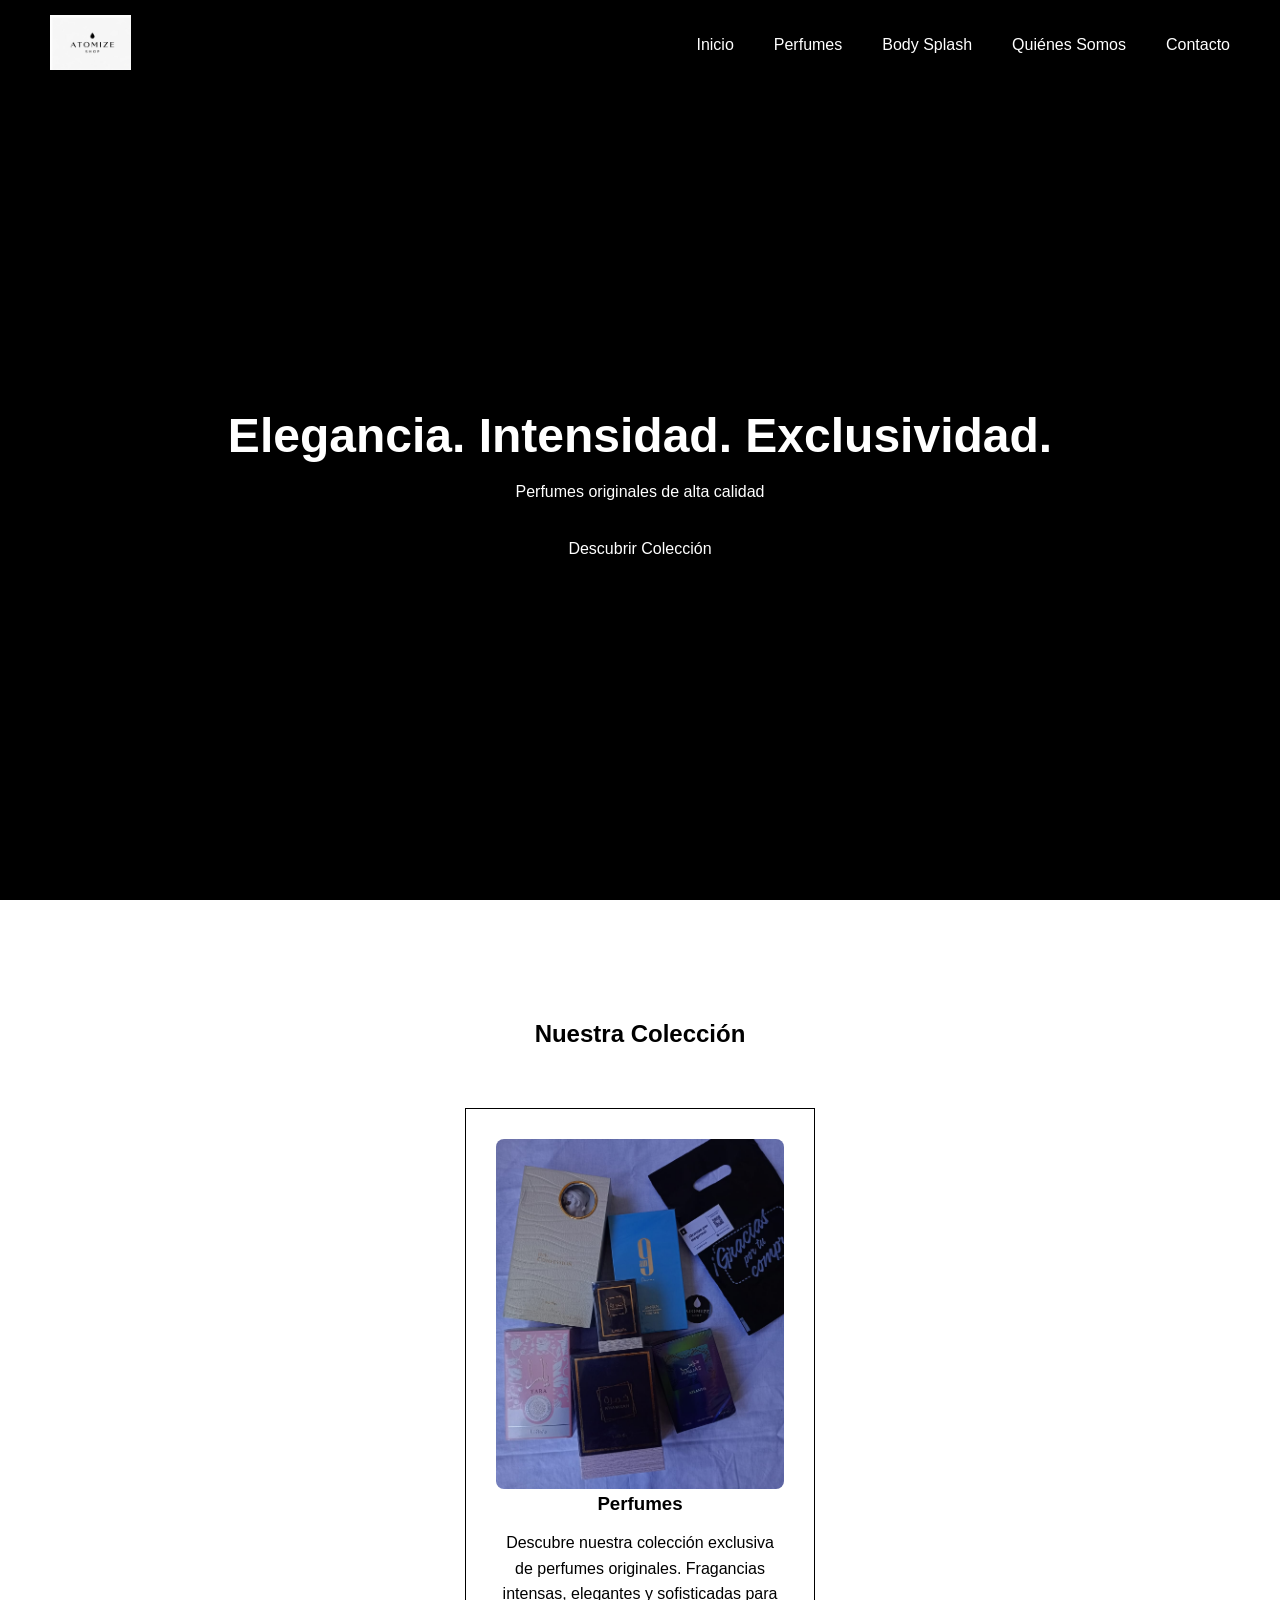
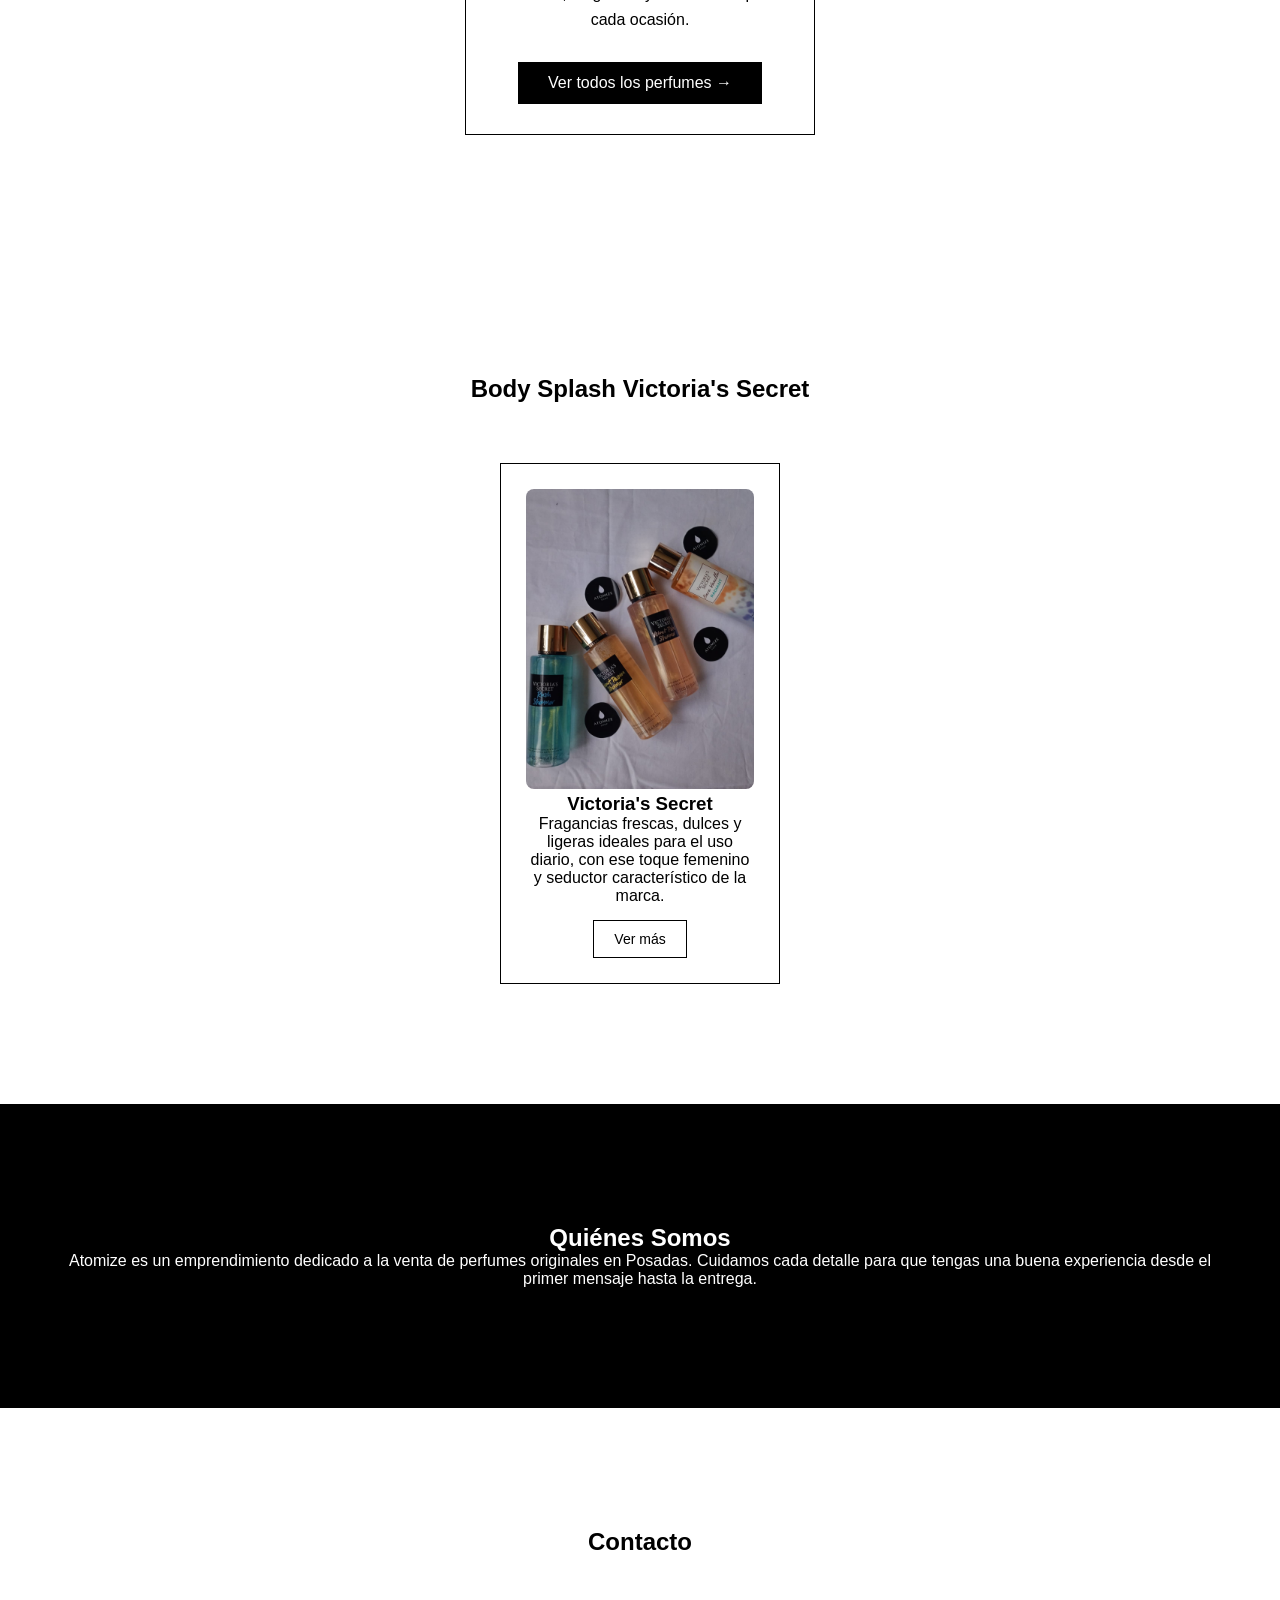
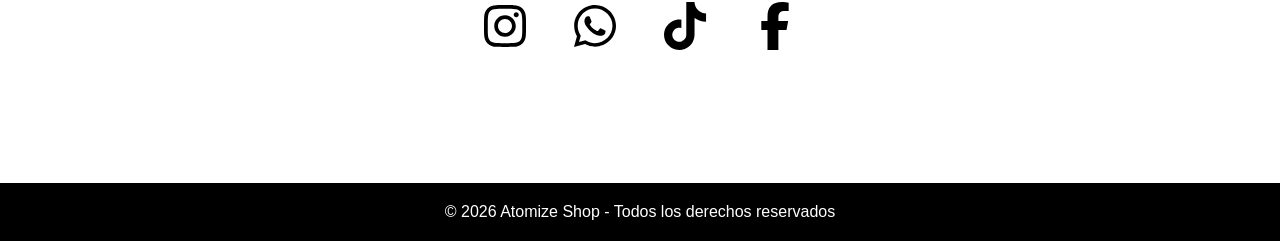
<file: index.html>
<!DOCTYPE html>
<html lang="es">
<head>
    <meta charset="UTF-8">
    <title>Atomize Shop</title>
    <link rel="stylesheet" href="estilos/estilos.css">
    <link rel="icon" type="image/jpeg" href="imagenes/logo.jpeg">
    <meta name="viewport" content="width=device-width, initial-scale=1.0">
</head>
<body>

<header>
    <div class="logo">
        <a href="#inicio">
            <img src="imagenes/logo.jpeg" alt="Atomize Shop Logo">
        </a>
    </div>

    <div class="hamburguesa" id="hamburguesa">
        <span></span>
        <span></span>
        <span></span>
    </div>

    <nav id="menu">
        <ul>
            <li><a href="#inicio">Inicio</a></li>
            <li><a href="#perfumes">Perfumes</a></li>
            <li><a href="#bodysplash">Body Splash</a></li>
            <li><a href="#nosotros">Quiénes Somos</a></li>
            <li><a href="#contacto">Contacto</a></li>
        </ul>
    </nav>
</header>

<section id="inicio" class="hero">
    <h1>Elegancia. Intensidad. Exclusividad.</h1>
    <p>Perfumes originales de alta calidad</p>
    <a href="#perfumes" class="btn">Descubrir Colección</a>
</section>

<section id="perfumes" class="section">
    <h2>Nuestra Colección</h2>

    <div class="cards">

        <!-- Perfumes - Tarjeta única -->
        <div class="card card-destacada">
            <img src="imagenes/portada.jpeg" alt="Colección de Perfumes">
            <h3>Perfumes</h3>
            <p>Descubre nuestra colección exclusiva de perfumes originales. Fragancias intensas, elegantes y sofisticadas para cada ocasión.</p>
            <a href="perfumes/perfumes.html" class="btn-detalle">Ver todos los perfumes →</a>
        </div>

    </div>
</section>

<section id="bodysplash" class="section">
    <h2>Body Splash Victoria's Secret</h2>

    <div class="cards">

        <div class="card">
            <img src="imagenes/body.jpg" alt="Body Splash Victoria's Secret">
            <h3>Victoria's Secret</h3>
            <p>
                Fragancias frescas, dulces y ligeras ideales para el uso diario,
                con ese toque femenino y seductor característico de la marca.
            </p>
            <a href="bodys/bodysplash.html" class="btn-detalle">Ver más</a>
        </div>

    </div>
</section>

<section id="nosotros" class="section dark">
    <h2>Quiénes Somos</h2>
    <p>
        Atomize es un emprendimiento dedicado a la venta de perfumes originales en Posadas.
        Cuidamos cada detalle para que tengas una buena experiencia desde el primer mensaje hasta la entrega.
    </p>
</section>

<section id="contacto" class="section">
    <h2>Contacto</h2>

    <div class="redes">
        <a href="https://www.instagram.com/atomize_shop?igsh=cjBrMHEzcHZtOWpv" target="_blank">
            <img src="imagenes/instagram.svg" alt="Instagram Atomize Shop" class="icono-red">
        </a>

        <a href="https://wa.me/3764587365" target="_blank">
            <img src="imagenes/whatsapp.svg" alt="WhatsApp Atomize Shop" class="icono-red">
        </a>

        <a href="https://www.tiktok.com/@atomize.shop?_r=1&_t=ZS-95hDHVQKWVo" target="_blank">
            <img src="imagenes/tiktok.svg" alt="Tiktok de Atomize Shop" class="icono-red">
        </a>

        <a href="https://www.facebook.com/share/1CeS39CvfM/" target="_blank">
            <img src="imagenes/facebook.svg" alt="Facebook Atomize Shop" class="icono-red">
        </a>
    </div>
</section>

<footer>
    <p>© 2026 Atomize Shop - Todos los derechos reservados</p>
</footer>

<script>
const hamburguesa = document.getElementById("hamburguesa");
const menu = document.getElementById("menu");

hamburguesa.addEventListener("click", () => {
    menu.classList.toggle("activo");
});
</script>

</body>
</html>
</file>
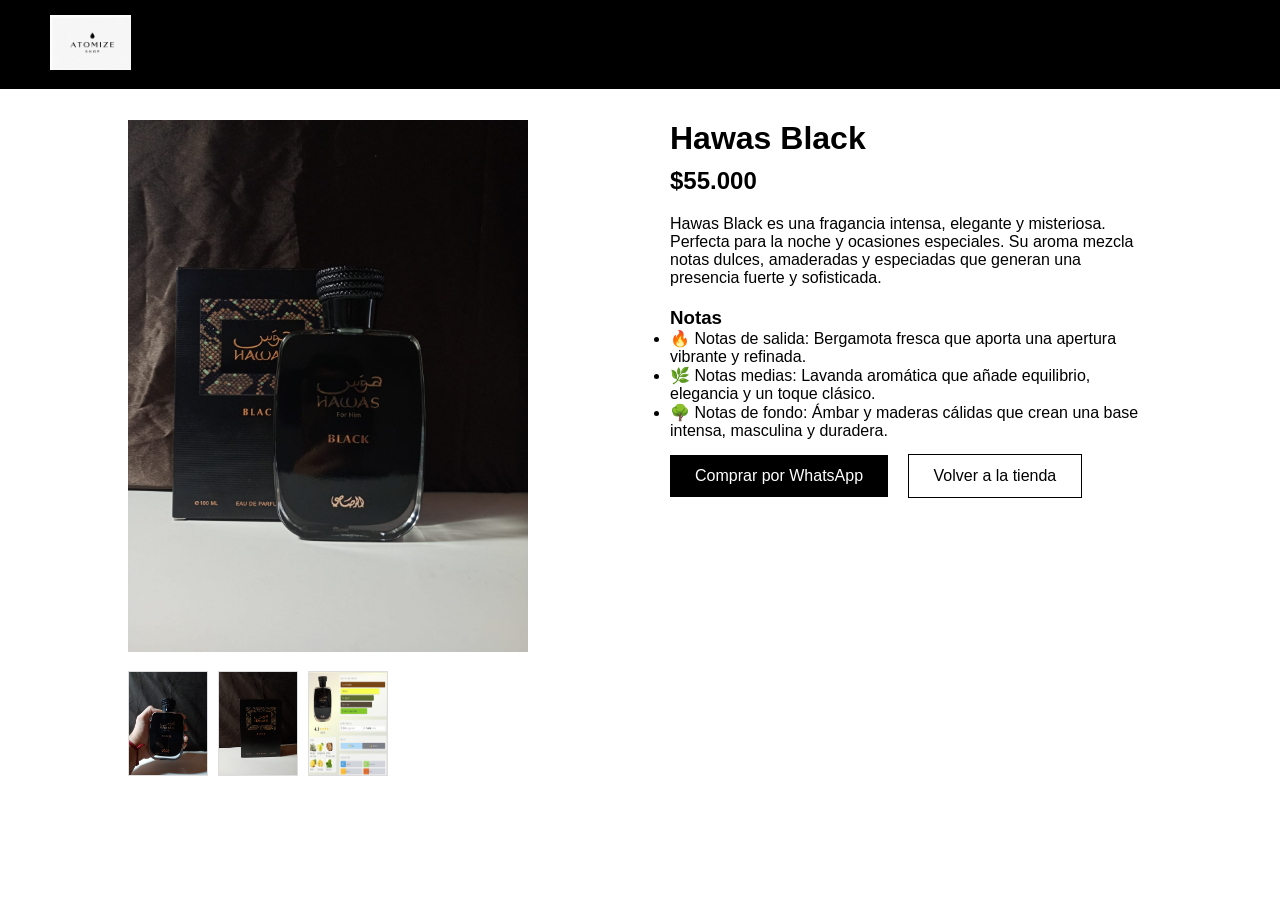
<file: hawas-black.html>
<!DOCTYPE html>
<html lang="es">
<head>
<meta charset="UTF-8">
<title>Hawas Black - Atomize Shop</title>
<link rel="stylesheet" href="estilos/estilos.css">
<link rel="icon" type="image/jpeg" href="imagenes/logo.jpeg">
<meta name="viewport" content="width=device-width, initial-scale=1.0">
</head>

<body>

<header>
    <div class="logo">
        <img src="imagenes/logo.jpeg" alt="Atomize Shop">
    </div>
</header>

<section class="detalle-perfume">

<div class="detalle-container">

<!-- GALERIA -->
<div class="galeria">

<img src="imagenes/perfume1.jpeg" class="foto-principal" id="fotoPrincipal">

<div class="miniaturas">
<img src="imagenes/perfumemano1.jpeg" onclick="cambiarFoto(this)">
<img src="imagenes/perfumecaja1.jpeg" onclick="cambiarFoto(this)">
<img src="imagenes/cara1.jpeg" onclick="cambiarFoto(this)">
</div>

</div>

<!-- INFO -->
<div class="info-perfume">

<h1>Hawas Black</h1>

<p class="precio">$55.000</p>

<p class="descripcion">
Hawas Black es una fragancia intensa, elegante y misteriosa.
Perfecta para la noche y ocasiones especiales. Su aroma mezcla
notas dulces, amaderadas y especiadas que generan una presencia
fuerte y sofisticada.
</p>

<h3>Notas</h3>

<ul>
<li>🔥 Notas de salida: Bergamota fresca que aporta una apertura vibrante y refinada.</li>
<li>🌿 Notas medias: Lavanda aromática que añade equilibrio, elegancia y un toque clásico.</li>
<li>🌳 Notas de fondo: Ámbar y maderas cálidas que crean una base intensa, masculina y duradera.</li>
</ul>

<a href="https://wa.me/5493764587365" class="btn-comprar" target="_blank">
Comprar por WhatsApp
</a>

<a href="index.html" class="btn-volver">
Volver a la tienda
</a>

</div>

</div>

</section>

<!-- VISOR DE IMAGEN GRANDE -->
<div id="visor" onclick="cerrarVisor()">
<img id="imagenGrande">
</div>

<script>

function cambiarFoto(img){
document.getElementById("fotoPrincipal").src = img.src;
}

const fotoPrincipal = document.getElementById("fotoPrincipal");
const visor = document.getElementById("visor");
const imagenGrande = document.getElementById("imagenGrande");

fotoPrincipal.onclick = function(){
visor.style.display = "flex";
imagenGrande.src = this.src;
}

function cerrarVisor(){
visor.style.display = "none";
}

</script>

</body>
</html>
</file>
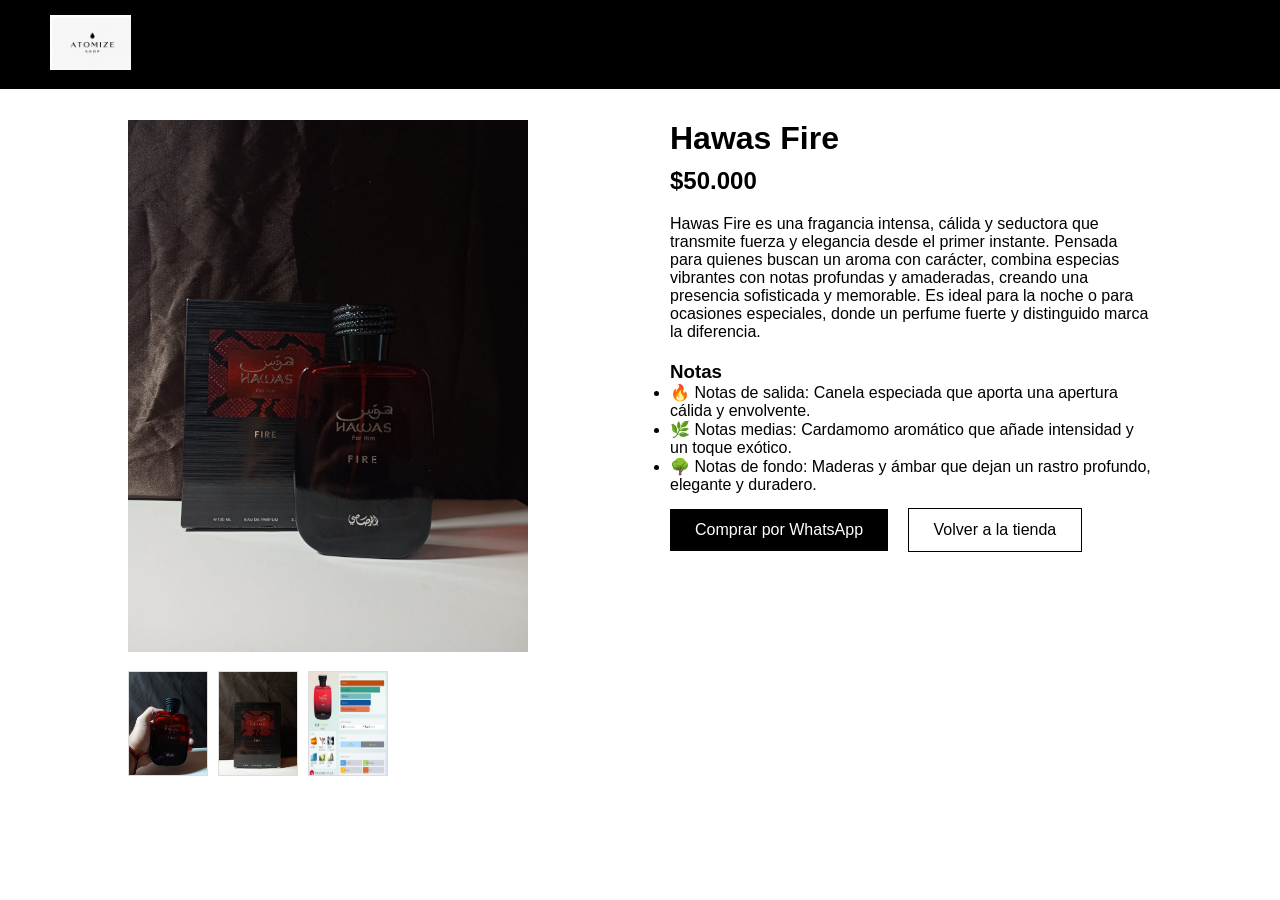
<file: hawas-fire.html>
<!DOCTYPE html>
<html lang="es">
<head>
<meta charset="UTF-8">
<title>Hawas Fire - Atomize Shop</title>
<link rel="stylesheet" href="estilos/estilos.css">
<link rel="icon" type="image/jpeg" href="imagenes/logo.jpeg">
<meta name="viewport" content="width=device-width, initial-scale=1.0">
</head>

<body>

<header>
    <div class="logo">
        <img src="imagenes/logo.jpeg" alt="Atomize Shop">
    </div>
</header>

<section class="detalle-perfume">

<div class="detalle-container">

<!-- GALERIA -->
<div class="galeria">

<img src="imagenes/perfume2.jpeg" class="foto-principal" id="fotoPrincipal">

<div class="miniaturas">
<img src="imagenes/perfumemano2.jpeg" onclick="cambiarFoto(this)">
<img src="imagenes/perfumecaja2.jpeg" onclick="cambiarFoto(this)">
<img src="imagenes/cara2.jpeg" onclick="cambiarFoto(this)">
</div>

</div>

<!-- INFO -->
<div class="info-perfume">

<h1>Hawas Fire</h1>

<p class="precio">$50.000</p>

<p class="descripcion">
Hawas Fire es una fragancia intensa, cálida y seductora que transmite fuerza y elegancia desde el primer instante. Pensada para quienes buscan un aroma con carácter, combina especias vibrantes con notas profundas y amaderadas, creando una presencia sofisticada y memorable. Es ideal para la noche o para ocasiones especiales, donde un perfume fuerte y distinguido marca la diferencia.
</p>

<h3>Notas</h3>

<ul>
<li>🔥 Notas de salida: Canela especiada que aporta una apertura cálida y envolvente.</li>
<li>🌿 Notas medias: Cardamomo aromático que añade intensidad y un toque exótico.</li>
<li>🌳 Notas de fondo: Maderas y ámbar que dejan un rastro profundo, elegante y duradero.</li>
</ul>

<a href="https://wa.me/5493764587365?text=Hola%20quiero%20comprar%20Hawas%20Fire" class="btn-comprar" target="_blank">
Comprar por WhatsApp
</a>

<a href="index.html" class="btn-volver">
Volver a la tienda
</a>

</div>

</div>

</section>

<!-- VISOR DE IMAGEN GRANDE -->
<div id="visor" onclick="cerrarVisor()">
<img id="imagenGrande">
</div>

<script>

function cambiarFoto(img){
document.getElementById("fotoPrincipal").src = img.src;
}

const fotoPrincipal = document.getElementById("fotoPrincipal");
const visor = document.getElementById("visor");
const imagenGrande = document.getElementById("imagenGrande");

fotoPrincipal.onclick = function(){
visor.style.display = "flex";
imagenGrande.src = this.src;
}

function cerrarVisor(){
visor.style.display = "none";
}

</script>

</body>
</html>
</file>
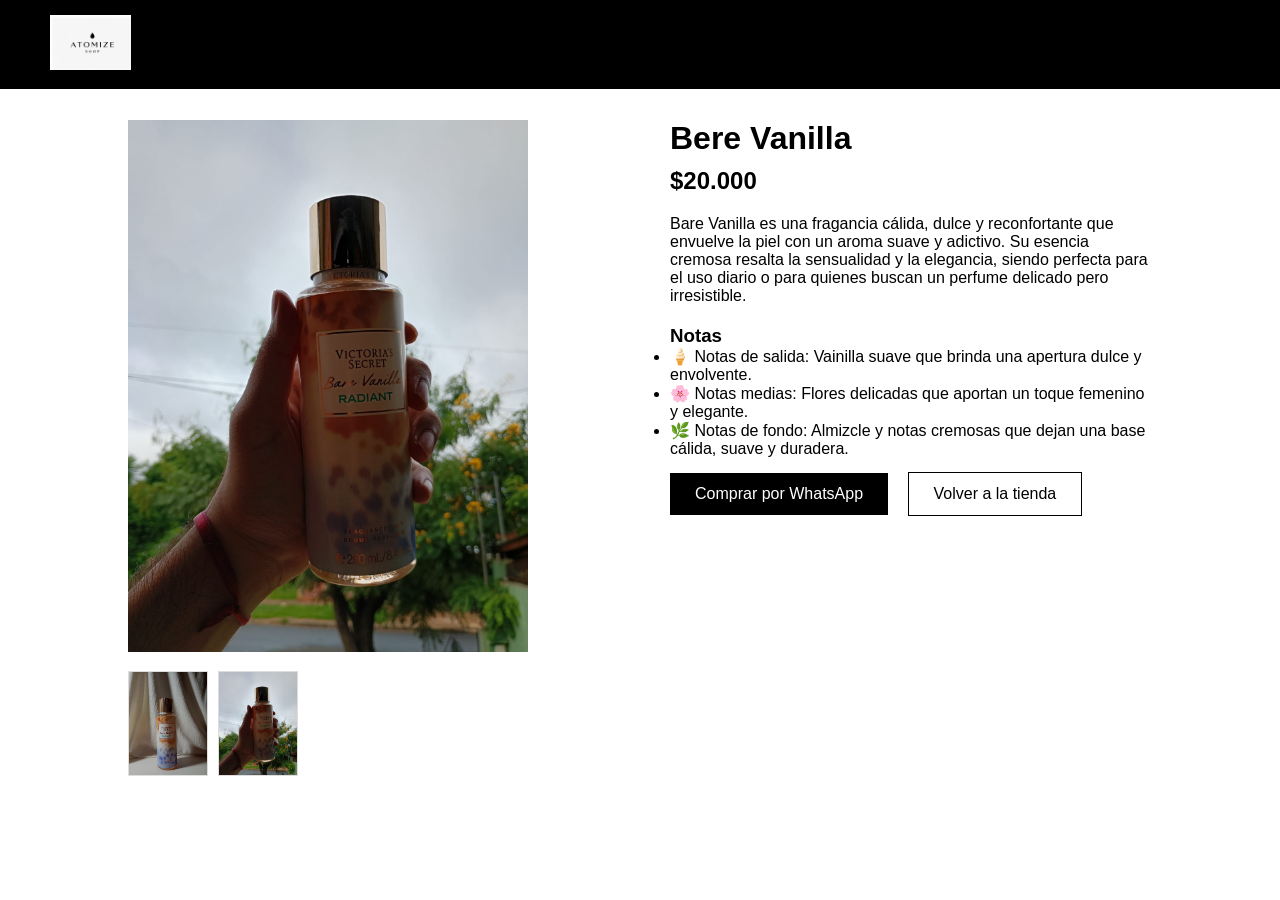
<file: bodys/bare-vanilla.html>
<!DOCTYPE html>
<html lang="es">
<head>
<meta charset="UTF-8">
<title>Velvet Petals Shimmer - Atomize Shop</title>
<link rel="stylesheet" href="../estilos/estilos.css">
<link rel="icon" type="image/jpeg" href="../imagenes/logo.jpeg">
<meta name="viewport" content="width=device-width, initial-scale=1.0">
</head>

<body>

<header>
    <div class="logo">
        <img src="../imagenes/logo.jpeg" alt="Atomize Shop">
    </div>
</header>

<section class="detalle-perfume">

<div class="detalle-container">

<!-- GALERIA -->
<div class="galeria">

<img src="../imagenes/body3.jpg" class="foto-principal" id="fotoPrincipal">

<div class="miniaturas">
<img src="../imagenes/bodyparado3.jpg" onclick="cambiarFoto(this)">
<img src="../imagenes/body3.jpg" onclick="cambiarFoto(this)">
</div>

</div>

<!-- INFO -->
<div class="info-perfume">

<h1>Bere Vanilla</h1>

<p class="precio">$20.000</p>

<p class="descripcion">
Bare Vanilla es una fragancia cálida, dulce y reconfortante que envuelve la piel con un aroma suave y adictivo.
Su esencia cremosa resalta la sensualidad y la elegancia, siendo perfecta para el uso diario
o para quienes buscan un perfume delicado pero irresistible.
</p>

<h3>Notas</h3>

<ul>
<li>🍦 Notas de salida: Vainilla suave que brinda una apertura dulce y envolvente.</li>
<li>🌸 Notas medias: Flores delicadas que aportan un toque femenino y elegante.</li>
<li>🌿 Notas de fondo: Almizcle y notas cremosas que dejan una base cálida, suave y duradera.</li>
</ul>

<a href="https://wa.me/5493764587365?text=Hola%20quiero%20comprar%20Velvet%20Petals%20Shimmer" class="btn-comprar" target="_blank">
Comprar por WhatsApp
</a>

<a href="../index.html" class="btn-volver">
Volver a la tienda
</a>

</div>

</div>

</section>

<!-- VISOR DE IMAGEN GRANDE -->
<div id="visor" onclick="cerrarVisor()">
<img id="imagenGrande">
</div>

<script>

function cambiarFoto(img){
document.getElementById("fotoPrincipal").src = img.src;
}

const fotoPrincipal = document.getElementById("fotoPrincipal");
const visor = document.getElementById("visor");
const imagenGrande = document.getElementById("imagenGrande");

fotoPrincipal.onclick = function(){
visor.style.display = "flex";
imagenGrande.src = this.src;
}

function cerrarVisor(){
visor.style.display = "none";
}

</script>

</body>
</html>
</file>
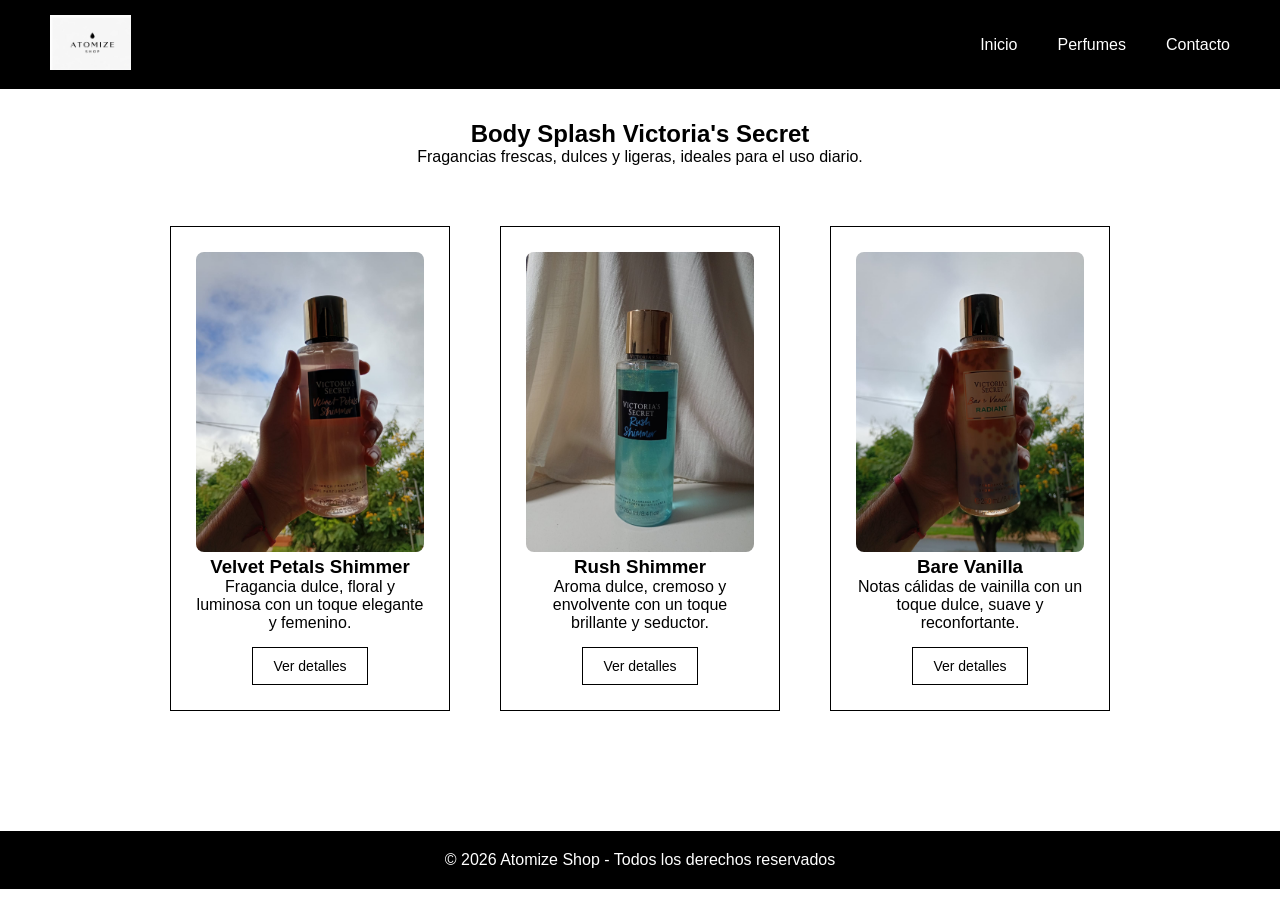
<file: bodys/bodysplash.html>
<!DOCTYPE html>
<html lang="es">
<head>
    <meta charset="UTF-8">
    <title>Body Splash | Atomize Shop</title>
    <link rel="stylesheet" href="../estilos/estilos.css">
    <link rel="icon" type="image/jpeg" href="../imagenes/logo.jpeg">
    <meta name="viewport" content="width=device-width, initial-scale=1.0">
</head>
<body>

<header>
    <div class="logo">
        <a href="../index.html">
            <img src="../imagenes/logo.jpeg" alt="Atomize Shop">
        </a>
    </div>
    <nav>
        <ul>
            <li><a href="../index.html">Inicio</a></li>
            <li><a href="../index.html#perfumes">Perfumes</a></li>
            <li><a href="../index.html#contacto">Contacto</a></li>
        </ul>
    </nav>
</header>

<section class="section">
    <h2>Body Splash Victoria's Secret</h2>
    <p style="text-align:center;">
        Fragancias frescas, dulces y ligeras, ideales para el uso diario.
    </p>

    <div class="cards">

        <!-- Producto 1 -->
        <div class="card">
            <img src="../imagenes/body1.jpg" alt="Velvet Petals Shimmer">
            <h3>Velvet Petals Shimmer</h3>
            <p>Fragancia dulce, floral y luminosa con un toque elegante y femenino.</p>

            <a href="velvet-petals-shimmer.html" class="btn-detalle">
                Ver detalles
            </a>
        </div>

        <!-- Producto 2 -->
        <div class="card">
            <img src="../imagenes/bodyparado2.jpg" alt="Rush Shimmer">
            <h3>Rush Shimmer</h3>
            <p>Aroma dulce, cremoso y envolvente con un toque brillante y seductor.</p>

            <a href="rush-shimmer.html" class="btn-detalle">
                Ver detalles
            </a>
        </div>

        <!-- Producto 3 -->
        <div class="card">
            <img src="../imagenes/body3.jpg" alt="Bare Vanilla">
            <h3>Bare Vanilla</h3>
            <p>Notas cálidas de vainilla con un toque dulce, suave y reconfortante.</p>

            <a href="bare-vanilla.html" class="btn-detalle">
                Ver detalles
            </a>
        </div>

    </div>
</section>

<footer>
    <p>© 2026 Atomize Shop - Todos los derechos reservados</p>
</footer>

</body>
</html>
</file>
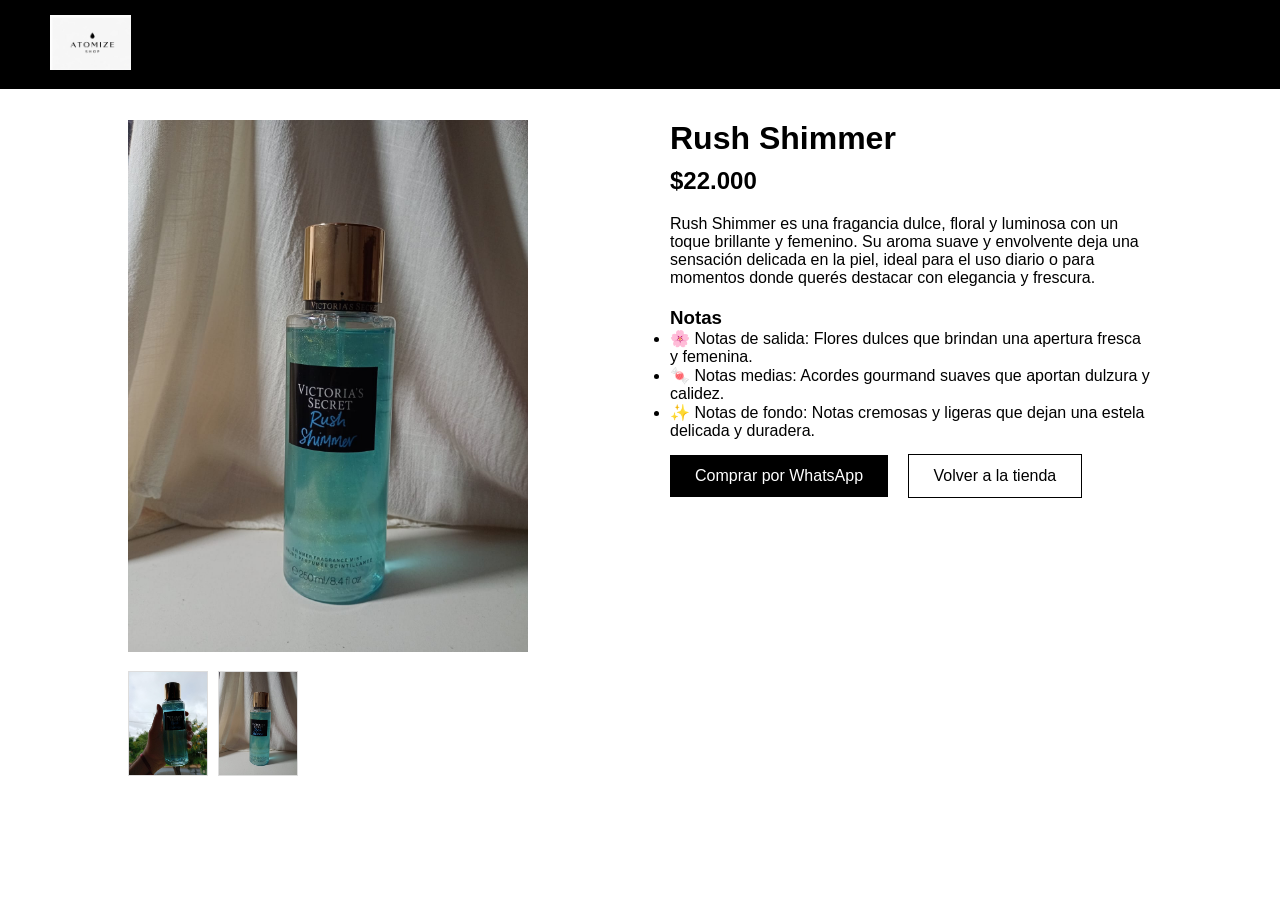
<file: bodys/rush-shimmer.html>
<!DOCTYPE html>
<html lang="es">
<head>
<meta charset="UTF-8">
<title>Velvet Petals Shimmer - Atomize Shop</title>
<link rel="stylesheet" href="../estilos/estilos.css">
<link rel="icon" type="image/jpeg" href="../imagenes/logo.jpeg">
<meta name="viewport" content="width=device-width, initial-scale=1.0">
</head>

<body>

<header>
    <div class="logo">
        <img src="../imagenes/logo.jpeg" alt="Atomize Shop">
    </div>
</header>

<section class="detalle-perfume">

<div class="detalle-container">

<!-- GALERIA -->
<div class="galeria">

<img src="../imagenes/bodyparado2.jpg" class="foto-principal" id="fotoPrincipal">

<div class="miniaturas">
<img src="../imagenes/body2.jpg" onclick="cambiarFoto(this)">
<img src="../imagenes/bodyparado2.jpg" onclick="cambiarFoto(this)">
</div>

</div>

<!-- INFO -->
<div class="info-perfume">

<h1>Rush Shimmer</h1>

<p class="precio">$22.000</p>

<p class="descripcion">
Rush Shimmer es una fragancia dulce, floral y luminosa con un toque brillante y femenino.
Su aroma suave y envolvente deja una sensación delicada en la piel, ideal para el uso diario
o para momentos donde querés destacar con elegancia y frescura.
</p>

<h3>Notas</h3>

<ul>
<li>🌸 Notas de salida: Flores dulces que brindan una apertura fresca y femenina.</li>
<li>🍬 Notas medias: Acordes gourmand suaves que aportan dulzura y calidez.</li>
<li>✨ Notas de fondo: Notas cremosas y ligeras que dejan una estela delicada y duradera.</li>
</ul>

<a href="https://wa.me/5493764587365?text=Hola%20quiero%20comprar%20Velvet%20Petals%20Shimmer" class="btn-comprar" target="_blank">
Comprar por WhatsApp
</a>

<a href="../index.html" class="btn-volver">
Volver a la tienda
</a>

</div>

</div>

</section>

<!-- VISOR DE IMAGEN GRANDE -->
<div id="visor" onclick="cerrarVisor()">
<img id="imagenGrande">
</div>

<script>

function cambiarFoto(img){
document.getElementById("fotoPrincipal").src = img.src;
}

const fotoPrincipal = document.getElementById("fotoPrincipal");
const visor = document.getElementById("visor");
const imagenGrande = document.getElementById("imagenGrande");

fotoPrincipal.onclick = function(){
visor.style.display = "flex";
imagenGrande.src = this.src;
}

function cerrarVisor(){
visor.style.display = "none";
}

</script>

</body>
</html>
</file>
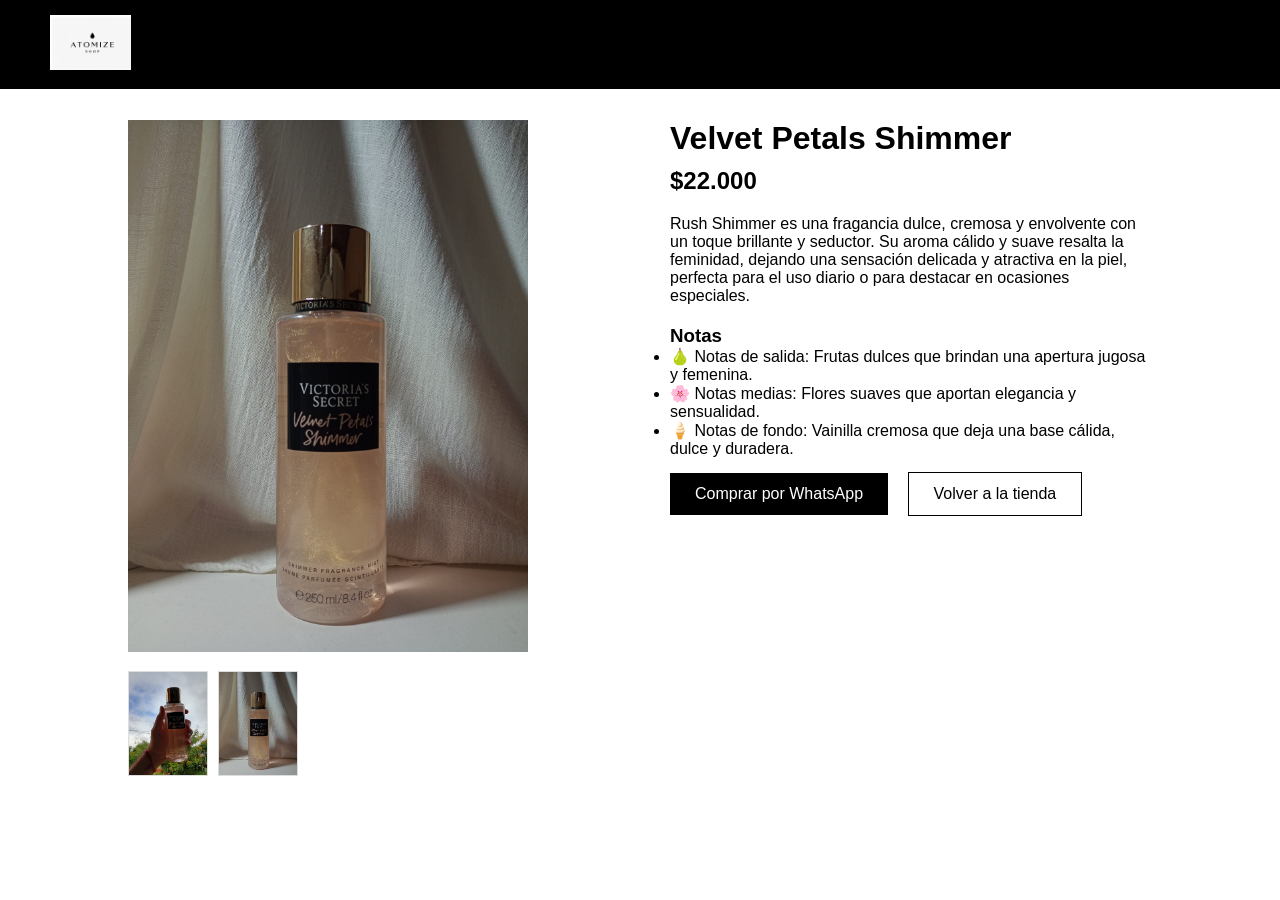
<file: bodys/velvet-petals-shimmer.html>
<!DOCTYPE html>
<html lang="es">
<head>
<meta charset="UTF-8">
<title>Velvet Petals Shimmer - Atomize Shop</title>
<link rel="stylesheet" href="../estilos/estilos.css">
<link rel="icon" type="image/jpeg" href="../imagenes/logo.jpeg">
<meta name="viewport" content="width=device-width, initial-scale=1.0">
</head>

<body>

<header>
    <div class="logo">
        <img src="../imagenes/logo.jpeg" alt="Atomize Shop">
    </div>
</header>

<section class="detalle-perfume">

<div class="detalle-container">

<!-- GALERIA -->
<div class="galeria">

<img src="../imagenes/bodyparado1.jpg" class="foto-principal" id="fotoPrincipal">

<div class="miniaturas">
<img src="../imagenes/body1.jpg" onclick="cambiarFoto(this)">
<img src="../imagenes/bodyparado1.jpg" onclick="cambiarFoto(this)">
</div>

</div>

<!-- INFO -->
<div class="info-perfume">

<h1>Velvet Petals Shimmer</h1>

<p class="precio">$22.000</p>

<p class="descripcion">
Rush Shimmer es una fragancia dulce, cremosa y envolvente con un toque brillante y seductor.
Su aroma cálido y suave resalta la feminidad, dejando una sensación delicada y atractiva en la piel,
perfecta para el uso diario o para destacar en ocasiones especiales.
</p>

<h3>Notas</h3>

<ul>
<li>🍐 Notas de salida: Frutas dulces que brindan una apertura jugosa y femenina.</li>
<li>🌸 Notas medias: Flores suaves que aportan elegancia y sensualidad.</li>
<li>🍦 Notas de fondo: Vainilla cremosa que deja una base cálida, dulce y duradera.</li>
</ul>

<a href="https://wa.me/5493764587365?text=Hola%20quiero%20comprar%20Velvet%20Petals%20Shimmer" class="btn-comprar" target="_blank">
Comprar por WhatsApp
</a>

<a href="../index.html" class="btn-volver">
Volver a la tienda
</a>

</div>

</div>

</section>

<!-- VISOR DE IMAGEN GRANDE -->
<div id="visor" onclick="cerrarVisor()">
<img id="imagenGrande">
</div>

<script>

function cambiarFoto(img){
document.getElementById("fotoPrincipal").src = img.src;
}

const fotoPrincipal = document.getElementById("fotoPrincipal");
const visor = document.getElementById("visor");
const imagenGrande = document.getElementById("imagenGrande");

fotoPrincipal.onclick = function(){
visor.style.display = "flex";
imagenGrande.src = this.src;
}

function cerrarVisor(){
visor.style.display = "none";
}

</script>

</body>
</html>
</file>
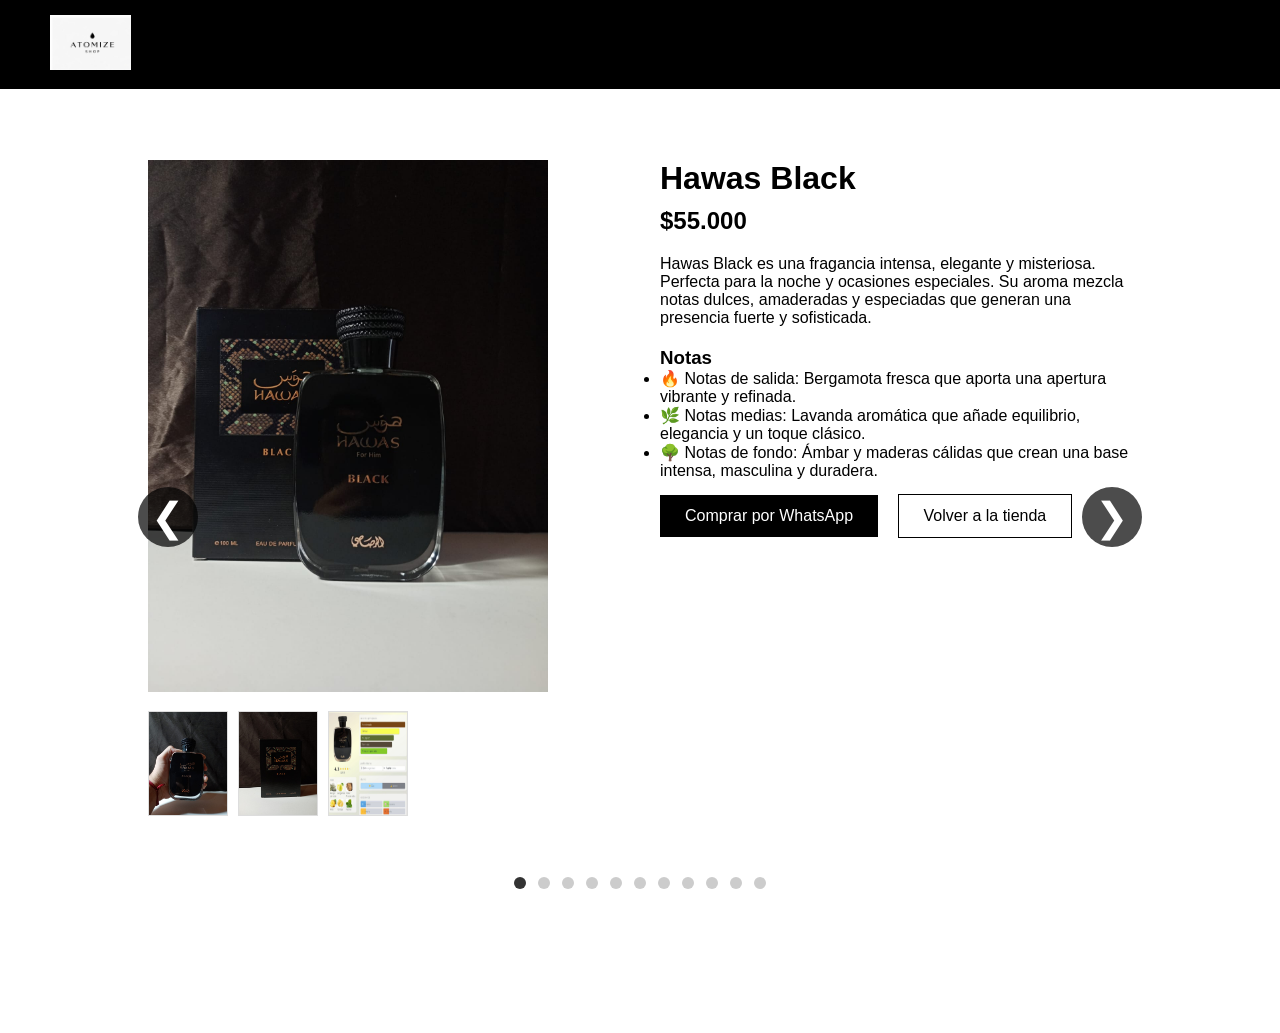
<file: perfumes/perfumes.html>
<!DOCTYPE html>
<html lang="es">
<head>
    <meta charset="UTF-8">
    <title>Atomize Shop - Perfumes</title>
    <link rel="stylesheet" href="../estilos/estilos.css">
    <link rel="icon" type="image/jpeg" href="../imagenes/logo.jpeg">
    <meta name="viewport" content="width=device-width, initial-scale=1.0">
</head>
<body>

<header>
    <div class="logo">
        <a href="../index.html">
            <img src="../imagenes/logo.jpeg" alt="Atomize Shop">
        </a>
    </div>
</header>

<!-- ============================================================ -->
<!-- CARRUSEL DE PERFUMES                                         -->
<!-- ============================================================ -->
<section class="detalle-perfume">
    <div class="carrusel-container">

        <!-- Flecha Izquierda -->
        <button class="btn-carrusel izquierda" onclick="cambiarSlide(-1)">&#10094;</button>

        <!-- Flecha Derecha -->
        <button class="btn-carrusel derecha" onclick="cambiarSlide(1)">&#10095;</button>

        <!-- Wrapper de los slides -->
        <div class="carrusel-wrapper" id="carruselWrapper">

            <!-- SLIDE 1: HAWAS BLACK -->
            <div class="carrusel-slide" id="hawas-black">
                <div class="detalle-container">
                    <div class="galeria">
                        <img src="../imagenes/perfume1.jpeg" class="foto-principal" id="fotoPrincipal1">
                        <div class="miniaturas">
                            <img src="../imagenes/perfumemano1.jpeg" onclick="cambiarFoto('fotoPrincipal1', this)">
                            <img src="../imagenes/perfumecaja1.jpeg" onclick="cambiarFoto('fotoPrincipal1', this)">
                            <img src="../imagenes/cara1.jpeg" onclick="cambiarFoto('fotoPrincipal1', this)">
                        </div>
                    </div>
                    <div class="info-perfume">
                        <h1>Hawas Black</h1>
                        <p class="precio">$55.000</p>
                        <p class="descripcion">
                            Hawas Black es una fragancia intensa, elegante y misteriosa.
                            Perfecta para la noche y ocasiones especiales. Su aroma mezcla
                            notas dulces, amaderadas y especiadas que generan una presencia
                            fuerte y sofisticada.
                        </p>
                        <h3>Notas</h3>
                        <ul>
                            <li>🔥 Notas de salida: Bergamota fresca que aporta una apertura vibrante y refinada.</li>
                            <li>🌿 Notas medias: Lavanda aromática que añade equilibrio, elegancia y un toque clásico.</li>
                            <li>🌳 Notas de fondo: Ámbar y maderas cálidas que crean una base intensa, masculina y duradera.</li>
                        </ul>
                        <a href="https://wa.me/5493764587365?text=Hola,%20estoy%20interesado%20en%20el%20perfume%20hawas-black%20de%20Atomize%20Shop.%20¿Está%20disponible?" class="btn-comprar" target="_blank">Comprar por WhatsApp</a>
                        <a href="../index.html" class="btn-volver">Volver a la tienda</a>
                    </div>
                </div>
            </div>

            <!-- SLIDE 2: HAWAS FIRE -->
            <div class="carrusel-slide" id="hawas-fire">
                <div class="detalle-container">
                    <div class="galeria">
                        <img src="../imagenes/perfume2.jpeg" class="foto-principal" id="fotoPrincipal2">
                        <div class="miniaturas">
                            <img src="../imagenes/perfumemano2.jpeg" onclick="cambiarFoto('fotoPrincipal2', this)">
                            <img src="../imagenes/perfumecaja2.jpeg" onclick="cambiarFoto('fotoPrincipal2', this)">
                            <img src="../imagenes/cara2.jpeg" onclick="cambiarFoto('fotoPrincipal2', this)">
                        </div>
                    </div>
                    <div class="info-perfume">
                        <h1>Hawas Fire</h1>
                        <p class="precio">$50.000</p>
                        <p class="descripcion">
                            Hawas Fire es una fragancia intensa, cálida y seductora que transmite fuerza y elegancia desde el primer instante. Pensada para quienes buscan un aroma con carácter, combina especias vibrantes con notas profundas y amaderadas, creando una presencia sofisticada y memorable. Es ideal para la noche o para ocasiones especiales, donde un perfume fuerte y distinguido marca la diferencia.
                        </p>
                        <h3>Notas</h3>
                        <ul>
                            <li>🔥 Notas de salida: Canela especiada que aporta una apertura cálida y envolvente.</li>
                            <li>🌿 Notas medias: Cardamomo aromático que añade intensidad y un toque exótico.</li>
                            <li>🌳 Notas de fondo: Maderas y ámbar que dejan un rastro profundo, elegante y duradero.</li>
                        </ul>
                        <a href="https://wa.me/5493764587365?text=Hola%20quiero%20comprar%20Hawas%20Fire" class="btn-comprar" target="_blank">Comprar por WhatsApp</a>
                        <a href="../index.html" class="btn-volver">Volver a la tienda</a>
                    </div>
                </div>
            </div>

            <!-- SLIDE 3: ASLOOB -->
            <div class="carrusel-slide" id="asloob">
                <div class="detalle-container">
                    <div class="galeria">
                        <img src="../imagenes/perfumemujer.jpeg" class="foto-principal" id="fotoPrincipal3">
                        <div class="miniaturas">
                            <img src="../imagenes/perfumemano3.jpeg" onclick="cambiarFoto('fotoPrincipal3', this)">
                            <img src="../imagenes/perfumecaja3.jpeg" onclick="cambiarFoto('fotoPrincipal3', this)">
                            <img src="../imagenes/cara3.jpeg" onclick="cambiarFoto('fotoPrincipal3', this)">
                        </div>
                    </div>
                    <div class="info-perfume">
                        <h1>Asloob</h1>
                        <p class="precio">$45.000</p>
                        <p class="descripcion">
                            Asloob es una fragancia femenina elegante y envolvente que combina
                            notas dulces y florales para crear un aroma delicado y sofisticado.
                            Es perfecta para mujeres que buscan destacar con un perfume moderno,
                            romántico y lleno de personalidad.
                        </p>
                        <h3>Notas</h3>
                        <ul>
                            <li>🌸 Notas de salida: Frutas dulces y toques cítricos que brindan una apertura fresca y femenina.</li>
                            <li>🌺 Notas medias: Flores blancas y jazmín que aportan elegancia, suavidad y sensualidad.</li>
                            <li>🌿 Notas de fondo: Vainilla y almizcle que crean una base cálida, duradera y seductora.</li>
                        </ul>
                        <a href="https://wa.me/5493764587365" class="btn-comprar" target="_blank">Comprar por WhatsApp</a>
                        <a href="../index.html" class="btn-volver">Volver a la tienda</a>
                    </div>
                </div>
            </div>

            <!-- SLIDE 4: ASAD BOURBON -->
            <div class="carrusel-slide" id="asad-bourbon">
                <div class="detalle-container">
                    <div class="galeria">
                        <img src="../imagenes/perfume4.jpg" class="foto-principal" id="fotoPrincipal4">
                        <div class="miniaturas">
                            <img src="../imagenes/perfumemano4.jpg" onclick="cambiarFoto('fotoPrincipal4', this)">
                            <img src="../imagenes/perfumecaja4.jpg" onclick="cambiarFoto('fotoPrincipal4', this)">
                            <img src="../imagenes/perfumecarac4.jpg" onclick="cambiarFoto('fotoPrincipal4', this)">
                        </div>
                    </div>
                    <div class="info-perfume">
                        <h1>Asad Bourbon</h1>
                        <p class="precio">$55.000</p>
                        <p class="descripcion">
                            Asad es una fragancia árabe intensa y sofisticada que combina notas especiadas,
                            dulces y amaderadas para crear un aroma poderoso y envolvente.
                            Es ideal para hombres que buscan destacar con un perfume elegante,
                            moderno y con mucha personalidad, perfecto para dejar una impresión fuerte y duradera.
                        </p>
                        <h3>Notas</h3>
                        <ul>
                            <li>🔥 Notas de salida: Pimienta negra, piña y tabaco que brindan una apertura especiada, dulce y ligeramente ahumada.</li>
                            <li>☕ Notas medias: Café, pachulí e iris que aportan profundidad, calidez y un toque elegante y masculino.</li>
                            <li>🌙 Notas de fondo: Vainilla, ámbar y maderas secas que crean una base cálida, intensa y muy duradera.</li>
                        </ul>
                        <a href="https://wa.me/5493764587365?text=Hola,%20estoy%20interesado%20en%20el%20perfume%20Asad%20de%20Atomize%20Shop.%20¿Está%20disponible?" class="btn-comprar" target="_blank">Comprar por WhatsApp</a>
                        <a href="../index.html" class="btn-volver">Volver a la tienda</a>
                    </div>
                </div>
            </div>

            <!-- SLIDE 5: KHAMRAH -->
            <div class="carrusel-slide" id="khamrah">
                <div class="detalle-container">
                    <div class="galeria">
                        <img src="../imagenes/perfume5.jpg" class="foto-principal" id="fotoPrincipal5">
                        <div class="miniaturas">
                            <img src="../imagenes/perfumecaja5.jpg" onclick="cambiarFoto('fotoPrincipal5', this)">
                            <img src="../imagenes/perfumecarac5.jpg" onclick="cambiarFoto('fotoPrincipal5', this)">
                        </div>
                    </div>
                    <div class="info-perfume">
                        <h1>Khamrah</h1>
                        <p class="precio">$20.000</p>
                        <p class="descripcion">
                            Khamrah es una fragancia árabe cálida y adictiva que combina notas dulces,
                            especiadas y orientales para crear un aroma envolvente y lujoso.
                            Es perfecta para quienes buscan un perfume intenso, elegante y con gran presencia,
                            ideal para noches especiales y para dejar una estela inolvidable.
                        </p>
                        <h3>Notas</h3>
                        <ul>
                            <li>🍬 Notas de salida: Canela, nuez moscada y bergamota que brindan una apertura especiada, dulce y vibrante.</li>
                            <li>🍯 Notas medias: Dátiles, praliné y nardos que aportan un corazón gourmand, cálido y exótico.</li>
                            <li>🌰 Notas de fondo: Vainilla, haba tonka, benjuí y maderas que crean una base profunda, dulce y muy duradera.</li>
                        </ul>
                        <a href="https://wa.me/5493764587365?text=Hola%20quiero%20comprar%20el%20perfume%20Khamrah" class="btn-comprar" target="_blank">Comprar por WhatsApp</a>
                        <a href="../index.html" class="btn-volver">Volver a la tienda</a>
                    </div>
                </div>
            </div>
            <!-- SLIDE 6: HER CONFESSION -->
            <div class="carrusel-slide" id="her-confession">
                <div class="detalle-container">
                    <div class="galeria">
                        <img src="../imagenes/perfume6.jpeg" class="foto-principal" id="fotoPrincipal6">
                        <div class="miniaturas">
                            <img src="../imagenes/perfumecaja6.jpeg" onclick="cambiarFoto('fotoPrincipal6', this)">
                            <img src="../imagenes/cara6.jpeg" onclick="cambiarFoto('fotoPrincipal6', this)">
                        </div>
                    </div>
                    <div class="info-perfume">
                        <h1>Her Confession</h1>
                        <p class="precio">$55.000</p>
                        <p class="descripcion">
                            Her Confession es una fragancia femenina cautivadora y llena de misterio que combina notas florales y frutales para crear un aroma sofisticado y seductor. Perfecta para la mujer moderna que busca un perfume elegante, con personalidad y que deje una huella inolvidable en cada ocasión especial.
                        </p>
                        <h3>Notas</h3>
                        <ul>
                            <li>🌸 Notas de salida: Pera, bergamota y frambuesa que brindan una apertura fresca, dulce y vibrante.</li>
                            <li>🌺 Notas medias: Jazmín, peonía y rosa que aportan un corazón floral, elegante y romántico.</li>
                            <li>🌿 Notas de fondo: Vainilla, almizcle y sándalo que crean una base cálida, envolvente y duradera.</li>
                        </ul>
                        <a href="https://wa.me/5493764587365?text=Hola%20quiero%20comprar%20el%20perfume%20Her%20Confession" class="btn-comprar" target="_blank">Comprar por WhatsApp</a>
                        <a href="../index.html" class="btn-volver">Volver a la tienda</a>
                    </div>
                </div>
            </div>

            <!-- SLIDE 7: ASAD LATTAFA -->
            <div class="carrusel-slide" id="asad-lattafa">
                <div class="detalle-container">
                    <div class="galeria">
                        <img src="../imagenes/perfume7.jpeg" class="foto-principal" id="fotoPrincipal7">
                        <div class="miniaturas">
                            <img src="../imagenes/fotomano7.jpeg" onclick="cambiarFoto('fotoPrincipal7', this)">
                            <img src="../imagenes/perfumecaja7.jpeg" onclick="cambiarFoto('fotoPrincipal7', this)">
                            <img src="../imagenes/cara7.jpeg" onclick="cambiarFoto('fotoPrincipal7', this)">
                        </div>
                    </div>
                    <div class="info-perfume">
                        <h1>Asad Lattafa</h1>
                        <p class="precio">$45.000</p>
                        <p class="descripcion">
                            Asad Lattafa es una fragancia árabe intensa y sofisticada que combina notas especiadas, dulces y amaderadas para crear un aroma poderoso y envolvente. Inspirada en la elegancia oriental, es perfecta para el hombre moderno que busca un perfume con carácter, presencia y una estela duradera que no pasa desapercibida.
                        </p>
                        <h3>Notas</h3>
                        <ul>
                            <li>🔥 Notas de salida: Pimienta negra, piña y tabaco que brindan una apertura especiada, dulce y ligeramente ahumada.</li>
                            <li>☕ Notas medias: Café, pachulí e iris que aportan profundidad, calidez y un toque elegante y masculino.</li>
                            <li>🌙 Notas de fondo: Vainilla, ámbar y maderas secas que crean una base cálida, intensa y muy duradera.</li>
                        </ul>
                        <a href="https://wa.me/5493764587365?text=Hola%20quiero%20comprar%20el%20perfume%20Asad%20Lattafa" class="btn-comprar" target="_blank">Comprar por WhatsApp</a>
                        <a href="../index.html" class="btn-volver">Volver a la tienda</a>
                    </div>
                </div>
            </div>

            <!-- SLIDE 8: YARA DE MUJER -->
        <div class="carrusel-slide" id="yara-mujer">
            <div class="detalle-container">
                <div class="galeria">
                    <img src="../imagenes/perfume8.jpeg" class="foto-principal" id="fotoPrincipal8">
                    <div class="miniaturas">
                        <img src="../imagenes/perfumemano8.jpeg" onclick="cambiarFoto('fotoPrincipal8', this)">
                        <img src="../imagenes/cara8.jpeg" onclick="cambiarFoto('fotoPrincipal8', this)">
                    </div>
                </div>
                <div class="info-perfume">
                    <h1>Yara</h1>
                    <p class="precio">$50.000</p>
                    <p class="descripcion">
                        Yara es una fragancia femenina delicada y cautivadora que combina notas florales, frutales y golosas para crear un aroma suave, romántico y lleno de personalidad. Perfecta para la mujer que busca un perfume versátil, elegante y con un toque dulce que la haga sentir especial en cualquier ocasión.
                    </p>
                    <h3>Notas</h3>
                    <ul>
                        <li>🍑 Notas de salida: Frutos rojos, pera y bergamota que brindan una apertura fresca, dulce y vibrante.</li>
                        <li>🌸 Notas medias: Jazmín, rosa y heliotropo que aportan un corazón floral, elegante y romántico.</li>
                        <li>🍦 Notas de fondo: Vainilla, almizcle, sándalo y caramelo que crean una base cálida, envolvente y duradera.</li>
                    </ul>
                    <a href="https://wa.me/5493764587365?text=Hola%20quiero%20comprar%20el%20perfume%20Yara%20de%20mujer" class="btn-comprar" target="_blank">Comprar por WhatsApp</a>
                    <a href="../index.html" class="btn-volver">Volver a la tienda</a>
                </div>
            </div>
        </div>
        <!-- SLIDE 9: ODYSSEY MANDARIN SKY ELIXIR -->
        <div class="carrusel-slide" id="odyssey-mandarin">
            <div class="detalle-container">
                <div class="galeria">
                    <img src="../imagenes/perfume9.jpeg" class="foto-principal" id="fotoPrincipal9">
                    <div class="miniaturas">
                        <img src="../imagenes/perfumecaja9.jpeg" onclick="cambiarFoto('fotoPrincipal9', this)">
                        <img src="../imagenes/cara9.jpeg" onclick="cambiarFoto('fotoPrincipal9', this)">
                    </div>
                </div>
                <div class="info-perfume">
                    <h1>Odyssey Mandarin Sky Elixir</h1>
                    <p class="precio">$50.000</p>
                    <p class="descripcion">
                        Odyssey Mandarin Sky Elixir es una fragancia fresca, vibrante y sofisticada que combina notas cítricas y amaderadas para crear un aroma energizante y elegante. Inspirada en el cielo mediterráneo, es perfecta para el hombre moderno que busca un perfume versátil, con personalidad y una estela refrescante que lo acompañe durante todo el día.
                    </p>
                    <h3>Notas</h3>
                    <ul>
                        <li>🍊 Notas de salida: Mandarina, bergamota y limón que brindan una apertura cítrica, fresca y vibrante.</li>
                        <li>🌿 Notas medias: Lavanda, salvia y manzana verde que aportan un corazón aromático, limpio y equilibrado.</li>
                        <li>🌳 Notas de fondo: Ámbar, cedro y almizcle que crean una base cálida, elegante y duradera.</li>
                    </ul>
                    <a href="https://wa.me/5493764587365?text=Hola%20quiero%20comprar%20el%20perfume%20Odyssey%20Mandarin%20Sky%20Elixir" class="btn-comprar" target="_blank">Comprar por WhatsApp</a>
                    <a href="../index.html" class="btn-volver">Volver a la tienda</a>
                </div>
            </div>
        </div>
        <!-- SLIDE 10: 9AM DIVE -->
            <div class="carrusel-slide" id="9am-dive">
                <div class="detalle-container">
                    <div class="galeria">
                        <img src="../imagenes/perfume10.jpeg" class="foto-principal" id="fotoPrincipal10">
                        <div class="miniaturas">
                            <img src="../imagenes/perfumemano10.jpeg" onclick="cambiarFoto('fotoPrincipal10', this)">
                            <img src="../imagenes/cara10.jpeg" onclick="cambiarFoto('fotoPrincipal10', this)">
                        </div>
                    </div>
                    <div class="info-perfume">
                        <h1>9am Dive</h1>
                        <p class="precio">$50.000</p>
                        <p class="descripcion">
                            9am Dive es una fragancia fresca, acuática y revitalizante que captura la energía de un nuevo día. Inspirada en la brisa marina y el amanecer, combina notas cítricas y acuáticas con un fondo amaderado y almizclado. Perfecta para el hombre dinámico que busca un perfume versátil, limpio y con personalidad para usar a cualquier hora del día.
                        </p>
                        <h3>Notas</h3>
                        <ul>
                            <li>🌊 Notas de salida: Bergamota, limón y menta que brindan una apertura fresca, energética y vibrante.</li>
                            <li>💧 Notas medias: Notas marinas, lavanda y geranio que aportan un corazón acuático, limpio y aromático.</li>
                            <li>🌳 Notas de fondo: Ámbar, cedro y almizcle que crean una base cálida, elegante y duradera.</li>
                        </ul>
                        <a href="https://wa.me/5493764587365?text=Hola%20quiero%20comprar%20el%20perfume%209am%20Dive" class="btn-comprar" target="_blank">Comprar por WhatsApp</a>
                        <a href="../index.html" class="btn-volver">Volver a la tienda</a>
                    </div>
                </div>
            </div>   
            <!-- SLIDE 11: HAWAS ATLANTIS -->
            <div class="carrusel-slide" id="hawas-atlantis">
                <div class="detalle-container">
                    <div class="galeria">
                        <img src="../imagenes/perfume11.jpeg" class="foto-principal" id="fotoPrincipal11">
                        <div class="miniaturas">
                            <img src="../imagenes/perfumecaja11.jpeg" onclick="cambiarFoto('fotoPrincipal11', this)">
                            <img src="../imagenes/cara11.jpeg" onclick="cambiarFoto('fotoPrincipal11', this)">
                        </div>
                    </div>
                    <div class="info-perfume">
                        <h1>Hawas Atlantis</h1>
                        <p class="precio">$45.000</p>
                        <p class="descripcion">
                            Hawas Atlantis es una fragancia fresca, acuática y enérgica que evoca la inmensidad del océano y la brisa marina. Inspirada en la mítica ciudad perdida, combina notas cítricas, acuáticas y amaderadas para crear un aroma limpio, revitalizante y lleno de vitalidad. Perfecta para el hombre moderno que busca un perfume versátil, fresco y con una estela duradera que lo acompañe en cada aventura.
                        </p>
                        <h3>Notas</h3>
                        <ul>
                            <li>🌊 Notas de salida: Bergamota, limón y notas marinas que brindan una apertura fresca, vibrante y acuática.</li>
                            <li>💎 Notas medias: Lavanda, geranio y jazmín que aportan un corazón aromático, elegante y sofisticado.</li>
                            <li>🌳 Notas de fondo: Ámbar, cedro y almizcle que crean una base cálida, profunda y duradera.</li>
                        </ul>
                        <a href="https://wa.me/5493764587365?text=Hola%20quiero%20comprar%20el%20perfume%20Hawas%20Atlantis" class="btn-comprar" target="_blank">Comprar por WhatsApp</a>
                        <a href="../index.html" class="btn-volver">Volver a la tienda</a>
                    </div>
                </div>
            </div>   
        </div>

        <!-- Indicadores / Puntos -->
        <div class="indicadores" id="indicadores"></div>

    </div>
</section>

<!-- ============================================================ -->
<!-- VISOR DE IMAGEN GRANDE                                       -->
<!-- ============================================================ -->
<div id="visor" onclick="cerrarVisor()">
    <img id="imagenGrande">
</div>

<script>
    // ============================================================
    // CARRUSEL
    // ============================================================
    let slideActual = 0;
    const totalSlides = 11;
    const wrapper = document.getElementById('carruselWrapper');
    const indicadores = document.getElementById('indicadores');

    // Crear los indicadores (puntos)
    for (let i = 0; i < totalSlides; i++) {
        const punto = document.createElement('span');
        punto.className = 'indicador';
        if (i === 0) punto.classList.add('activo');
        punto.onclick = function() { irAlSlide(i); };
        indicadores.appendChild(punto);
    }

    // Verificar si hay un hash en la URL (para ir al perfume específico)
    function verificarHash() {
        const hash = window.location.hash;
        if (hash) {
            const perfumes = ['hawas-black', 'hawas-fire', 'asloob', 'asad-bourbon', 'khamrah', 'her-confession', 'asad-lattafa', 'yara-mujer', 'odyssey-mandarin', '9am-dive', 'hawas-atlantis'];
            const index = perfumes.indexOf(hash.replace('#', ''));
            if (index !== -1) {
                slideActual = index;
                actualizarCarrusel();
            }
        }
    }

    function actualizarCarrusel() {
        wrapper.style.transform = `translateX(-${slideActual * 100}%)`;

        const puntos = document.querySelectorAll('.indicador');
        puntos.forEach((p, index) => {
            p.classList.toggle('activo', index === slideActual);
        });
    }

    function cambiarSlide(direccion) {
        slideActual += direccion;
        if (slideActual < 0) slideActual = totalSlides - 1;
        if (slideActual >= totalSlides) slideActual = 0;
        actualizarCarrusel();
    }

    function irAlSlide(index) {
        slideActual = index;
        actualizarCarrusel();
    }

    // Flechas con teclado
    document.addEventListener('keydown', function(e) {
        if (e.key === 'ArrowLeft') cambiarSlide(-1);
        if (e.key === 'ArrowRight') cambiarSlide(1);
    });

    // ============================================================
    // GALERÍA DE IMÁGENES
    // ============================================================
    function cambiarFoto(idFotoPrincipal, img) {
        document.getElementById(idFotoPrincipal).src = img.src;
    }

    document.addEventListener('DOMContentLoaded', function() {
        const fotosPrincipales = document.querySelectorAll('.foto-principal');
        const visor = document.getElementById('visor');
        const imagenGrande = document.getElementById('imagenGrande');

        fotosPrincipales.forEach(function(foto) {
            foto.onclick = function() {
                visor.style.display = 'flex';
                imagenGrande.src = this.src;
            };
        });

        // Verificar hash al cargar
        verificarHash();
    });

    function cerrarVisor() {
        document.getElementById('visor').style.display = 'none';
    }
</script>

</body>
</html>
</file>
<file: estilos/estilos.css>
* {
    margin: 0;
    padding: 0;
    box-sizing: border-box;
    font-family: 'Segoe UI', sans-serif;
}

body {
    background: #ffffff;
    color: #000;
}

/* HEADER */
header {
    display: flex;
    justify-content: space-between;
    align-items: center;
    padding: 15px 50px;
    background: #000;
    position: fixed;
    width: 100%;
    z-index: 1000;
}

.logo img {
    height: 55px;
    object-fit: contain;
}

/* NAV */
nav ul {
    display: flex;
    list-style: none;
    gap: 40px;
}

nav a {
    text-decoration: none;
    color: white;
    transition: 0.3s;
}

nav a:hover {
    opacity: 0.7;
}

/* HAMBURGUESA */
.hamburguesa {
    display: none;
    flex-direction: column;
    gap: 5px;
    cursor: pointer;
}

.hamburguesa span {
    width: 25px;
    height: 3px;
    background: white;
}

/* HERO */
.hero {
    height: 100vh;
    background: black;
    color: white;
    display: flex;
    flex-direction: column;
    justify-content: center;
    align-items: center;
    padding-top: 80px;
    text-align: center;
}

.hero h1 {
    font-size: 3rem;
    margin-bottom: 20px;
}

.hero p {
    margin-bottom: 25px;
}

/* BOTÓN */
.btn {
    padding: 12px 35px;
    background: black;
    color: white;
    border: 2px solid black;
    transition: 0.3s;
    text-decoration: none;
}

.btn:hover {
    background: white;
    color: black;
}

.btn-detalle{
    display:inline-block;
    margin-top:15px;
    padding:10px 20px;
    border:1px solid black;
    text-decoration:none;
    color:black;
    font-size:14px;
    transition:0.3s;
}

.btn-detalle:hover{
    background:black;
    color:white;
}

/* SECCIONES */
.section {
    background: white;
    color: black;
    padding: 120px 50px;
    text-align: center;
}

.section.dark {
    background: black;
    color: white;
}
.redes a {
    color: black;
    font-size: 28px;
    margin: 0 15px;
    transition: 0.3s;
}

.redes {
    margin-top: 40px;
    display: flex;
    justify-content: center;
    align-items: center;
}

.icono-red {
    width: 60px;
    height: 60px;
    transition: 0.3s ease;
}

.icono-red:hover {
    transform: scale(1.05);
    opacity: 0.85;
}

/* CARDS */
.cards {
    display: flex;
    justify-content: center;
    gap: 50px;
    margin-top: 60px;
    flex-wrap: wrap;
}

.card {
    width: 280px;
    padding: 25px;
    border: 1px solid black;
    transition: 0.3s;
    overflow: hidden;
}

.card img {
    width: 100%;
    height: 300px;
    object-fit: cover;
    border-radius: 8px;
}

.card:hover {
    transform: translateY(-8px);
    background: black;
    color: white;
}

.btn-outline {
    margin-top: 15px;
    padding: 10px 25px;
    border: 2px solid black;
    background: transparent;
    cursor: pointer;
    transition: 0.3s;
}

.card:hover .btn-outline {
    border: 2px solid white;
    color: white;
}

/* FOOTER */
footer {
    background: black;
    color: white;
    padding: 20px;
    text-align: center;
}

/* ============================================================ */
/* ESTILOS DEL CARRUSEL PARA PERFUMES.HTML                      */
/* ============================================================ */

.carrusel-container {
    position: relative;
    max-width: 1200px;
    margin: 0 auto;
    overflow: hidden;
    padding: 20px 0;
}

.carrusel-wrapper {
    display: flex;
    transition: transform 0.5s ease-in-out;
}

.carrusel-slide {
    min-width: 100%;
    box-sizing: border-box;
}

.carrusel-slide .detalle-container {
    display: flex;
    flex-wrap: wrap;
    justify-content: center;
    align-items: flex-start;
    gap: 40px;
    padding: 20px;
}

.btn-carrusel {
    position: absolute;
    top: 50%;
    transform: translateY(-50%);
    background: rgba(0, 0, 0, 0.7);
    color: white;
    border: none;
    font-size: 40px;
    padding: 20px 15px;
    cursor: pointer;
    z-index: 10;
    border-radius: 50%;
    width: 60px;
    height: 60px;
    display: flex;
    align-items: center;
    justify-content: center;
    transition: background 0.3s;
}

.btn-carrusel:hover {
    background: rgba(0, 0, 0, 0.9);
}

.btn-carrusel.izquierda {
    left: 10px;
}

.btn-carrusel.derecha {
    right: 10px;
}

/* Indicadores / puntos */
.indicadores {
    text-align: center;
    margin-top: 20px;
}

.indicador {
    display: inline-block;
    width: 12px;
    height: 12px;
    margin: 0 6px;
    background: #ccc;
    border-radius: 50%;
    cursor: pointer;
    transition: background 0.3s;
}

.indicador.activo {
    background: #333;
}

/* ============================================================ */
/* DETALLE PERFUME (para los slides del carrusel)              */
/* ============================================================ */

.detalle-perfume {
    padding: 120px 10%;
}

.detalle-container {
    display: flex;
    gap: 60px;
    flex-wrap: wrap;
}

.galeria {
    flex: 1;
}

.foto-principal {
    width: 100%;
    max-width: 400px;
}

.miniaturas {
    margin-top: 15px;
    display: flex;
    gap: 10px;
}

.miniaturas img {
    width: 80px;
    cursor: pointer;
    border: 1px solid #ddd;
}

.info-perfume {
    flex: 1;
}

.info-perfume h1 {
    font-size: 32px;
    margin-bottom: 10px;
}

.precio {
    font-size: 24px;
    font-weight: bold;
    margin-bottom: 20px;
}

.descripcion {
    margin-bottom: 20px;
}

.btn-comprar {
    display: inline-block;
    padding: 12px 25px;
    background: black;
    color: white;
    text-decoration: none;
    margin-top: 15px;
    transition: 0.3s;
}

.btn-comprar:hover {
    opacity: 0.8;
}

.btn-volver {
    display: inline-block;
    margin-left: 15px;
    padding: 12px 25px;
    border: 1px solid black;
    text-decoration: none;
    color: black;
}

#visor {
    position: fixed;
    top: 0;
    left: 0;
    width: 100%;
    height: 100%;
    background: rgba(0,0,0,0.9);
    display: none;
    justify-content: center;
    align-items: center;
    z-index: 999;
}

#visor img {
    max-width: 90%;
    max-height: 90%;
}

/* ============================================================ */
/* RESPONSIVE                                                   */
/* ============================================================ */

@media(max-width: 768px){

    nav {
        position: absolute;
        top: 80px;
        right: 0;
        background: black;
        width: 200px;
        display: none;
        flex-direction: column;
        padding: 20px;
    }

    nav ul {
        flex-direction: column;
        gap: 20px;
    }

    nav.activo {
        display: flex;
    }

    .hamburguesa {
        display: flex;
    }

    /* Botones del carrusel más pequeños en móvil */
    .btn-carrusel {
        font-size: 30px;
        padding: 12px 10px;
        width: 45px;
        height: 45px;
    }

    .carrusel-slide .detalle-container {
        flex-direction: column;
        align-items: center;
        gap: 20px;
    }
}

@media(max-width: 900px){

    .detalle-container {
        flex-direction: column;
        align-items: center;
        text-align: center;
        gap: 40px;
    }

    .galeria {
        width: 100%;
    }

    .foto-principal {
        max-width: 100%;
    }

    .miniaturas {
        justify-content: center;
    }

    .info-perfume {
        width: 100%;
    }

    .info-perfume h1 {
        font-size: 28px;
    }

    .precio {
        font-size: 22px;
    }

    .descripcion {
        font-size: 15px;
        line-height: 1.6;
    }

    .btn-comprar,
    .btn-volver {
        display: block;
        margin: 15px auto;
        width: 220px;
    }

}

@media(max-width:500px){

    .detalle-perfume {
        padding: 100px 20px;
    }

    .info-perfume h1 {
        font-size: 24px;
    }

    .miniaturas img {
        width: 65px;
    }

    .precio {
        font-size: 20px;
    }

    .btn-carrusel {
        font-size: 20px;
        padding: 8px;
        width: 35px;
        height: 35px;
    }
}
/* Tarjeta destacada para "Ver todos los perfumes" */
.card-destacada {
    width: 350px; /* Más ancha que las demás */
    padding: 30px;
}

.card-destacada img {
    height: 350px; /* Imagen más grande */
}

.card-destacada p {
    margin: 15px 0;
    line-height: 1.6;
}

.card-destacada .btn-detalle {
    font-size: 16px;
    padding: 12px 30px;
    background: black;
    color: white;
    border: none;
    transition: 0.3s;
}

.card-destacada .btn-detalle:hover {
    background: #333;
    transform: scale(1.05);
}
</file>
